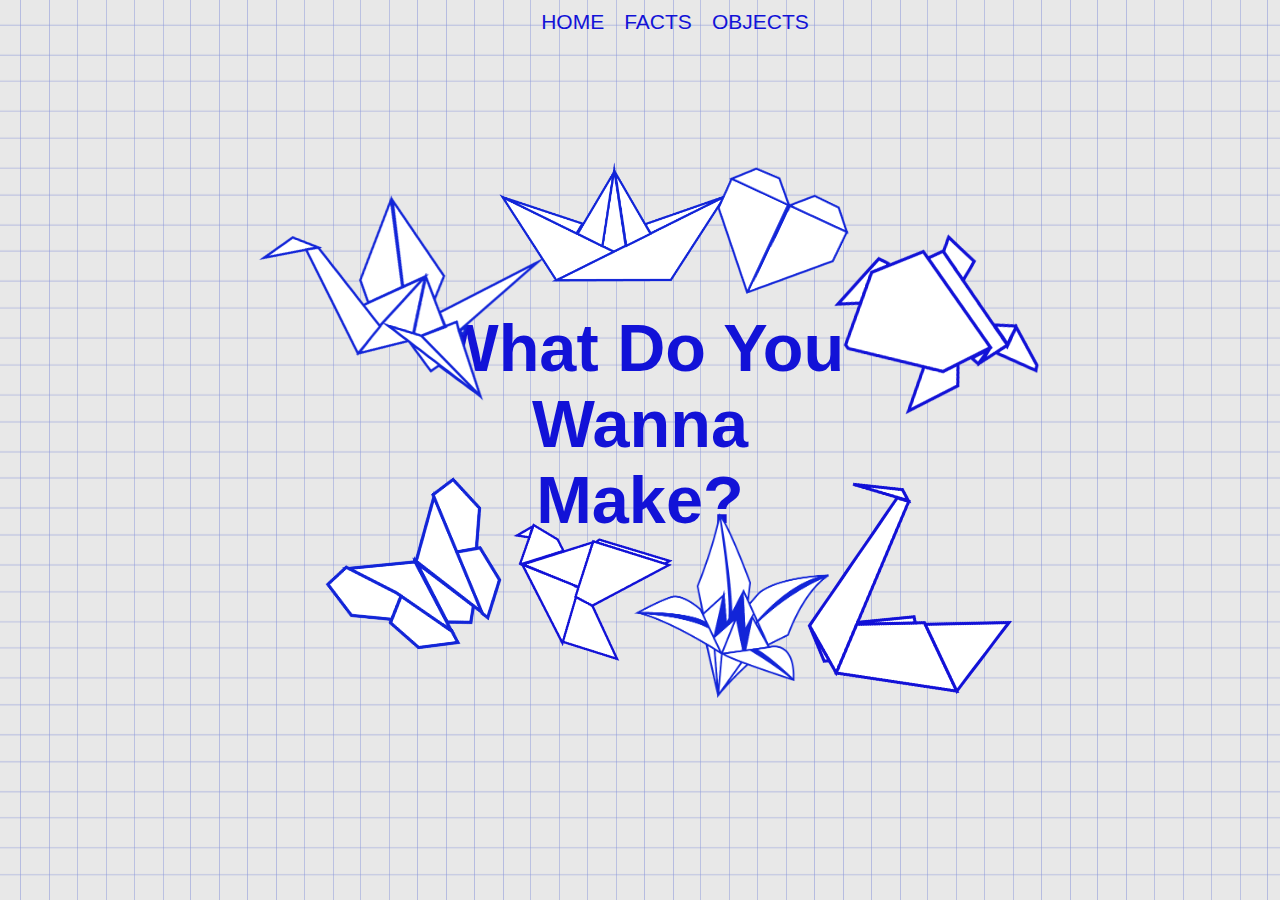
<file: index.html>
<!DOCTYPE html>
<html>
    <head>
        <title>OBJECTS</title>
        <link rel="stylesheet" href="homestyle.css">
        <header class="center">

            <div class="navbar">
                <a class="active" href="info/info.html">HOME</a>
                <a class="active" href="facts page/facts.html">FACTS</a>
                <a class="active" href="index.html">OBJECTS</a>

            </div>

        </header>
    </head>
    <body>

        <h1>What Do You <br> Wanna Make?</h1>
        
        <a href="crane_steps/crane-steps.html"> 
            <div class="card">
                <img src="img/crane outline.png" id="crane" class="img-1"> 
                <img src="img/crane origami.png" id="crane" class="hover_img-1"> 
            </div>
        </a>

        <a href="boat_steps/boat-steps.html">
            <div class="card1">
                <img src="img/boat outline.png" id="boat" class="img-2">
                <img src="img/boat origami.png" id="boat" class="hover_img-2">
            </div>
        </a>

        <a href="lily_steps/lily-steps.html">
            <div class="card2" >
                <img src="img/lily outline.png" id="lily" class="img-3">
                <img src="img/lily-blue.png" id="lily" class="hover_img-3">
            </div>
        </a>

        <a href="swan-steps/swan-steps.html">
            <div class="card3">
                <img src="img/swan-outline.png" id="swan" class="img-4">
                <img src="img/sawn blue1.png" id="swan" class="hover_img-4">
            </div>
        </a>

        <a href="heart-steps/heart-steps.html">
            <div class="card4" >
                <img src="img/heart outline.png" id="heart" class="img-5">
                <img src="img/heart origami.png" id="heart" class="hover_img-5">
            </div>
        </a>

        <!-- <a>
            <div class="card5">
                <img src="img/bag outline.png" id="bag" class="img-6">
                <img src="img/bag origami.png" id="bag" class="hover_img-6">
            </div>
        </a> -->

        <a href="frog-steps/frog-steps.html">
            <div class="card6">
                <img src="img/frog outline.png" id="frog" class="img-7">
                <img src="img/frog origami.png" id="frog" class="hover_img-7">
            </div>
        </a>

        <a  href="butterfly-steps/butterfly-steps.html">
            <div class="card7">
                <img src="img/butterfly outline.png" id="butterfly" class="img-8">
                <img src="img/butterfly origami.png" id="butterfly" class="hover_img-8">
            </div>
        </a>

        <a href="bird-steps/bird-steps.html">
            <div class="card8">
                <img src="img/bird outline.png" id="bird" class="img-9">
                <img src="img/bird origami.png" id="bird" class="hover_img-9">
            </div>
        </a>

     
    </body>
</html>
</file>
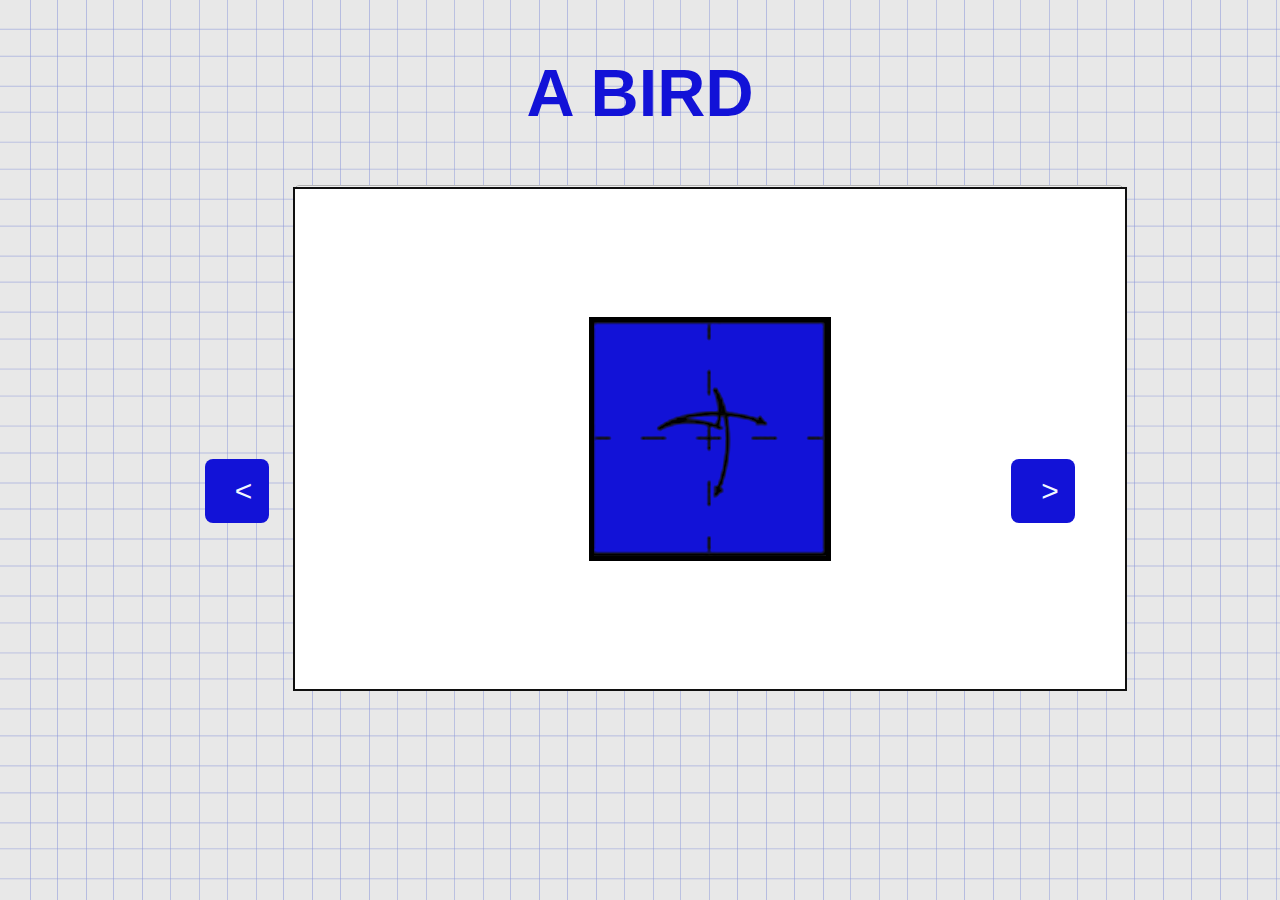
<file: bird-steps/bird-steps.html>
<!DOCTYPE html>
<html>
    <head>

        <meta name="viewpoint" content="width=device+width, initial-scale=1.0">

        <link rel="stylesheet" href="../style-steps.css">
    </head>
    <body>

        <h2> A BIRD </h2>

        <progress id="status" min="0" max="190" value="0"></progress>

    <div class="left" onclick="klikl()">
        <button id="left-button">
              <
        </button>
    </div>

         <div class="center" id="content">

            <div class=internal>
                <img src="img/bird-01 .png">
            </div>

            <div class=internal>
                <img src="img/bird-02.png">
            </div>

            <div class=internal>
                <img src="img/bird-03.png">
            </div>
            
            <div class=internal>
                <img src="img/bird-04.png">
            </div>

            <div class=internal>
                <img src="img/bird-05.png">
            </div>

            <div class=internal>
                <img src="img/bird-06.png">
            </div>

            <div class=internal>
                <img src="img/bird-07.png">
            </div>

            <div class=internal>
                <img src="img/bird-08.png">
            </div>
            
            <div class=internal>
                <img src="img/bird-09.png">
            </div>

            <div class=internal>
                <img src="img/bird-10.png">
            </div>

            <div class=internal>
                <img src="img/bird-11.png">
            </div>

            <div class=internal>
                <img src="img/bird-12.png">
            </div>

            <div class=internal>
                <img src="img/bird-13.png">
            </div>

            <div class=internal>
                <img src="img/bird-14.png">
            </div>

            <div class=internal>
                <img src="img/bird-15.png">
            </div>

            <div class=internal>
                <img src="img/bird-16.png">
            </div>

            <div class=internal>
                <img src="img/bird-17.png">
            </div>

            <div class=internal>
                <img src="img/bird-18.png">
            </div>

            <div class=internal>
                <img src="img/bird-19.png">
            </div>

            <div class=internal>
                <img src="img/bird origami.png">
            </div>

        </div>

    <div class="right" onclick="klik()">
        <button id="right-button">
                >
        </button>
    
    </body>
    
        <script src="../steps.js"></script>
    
</html>
</file>
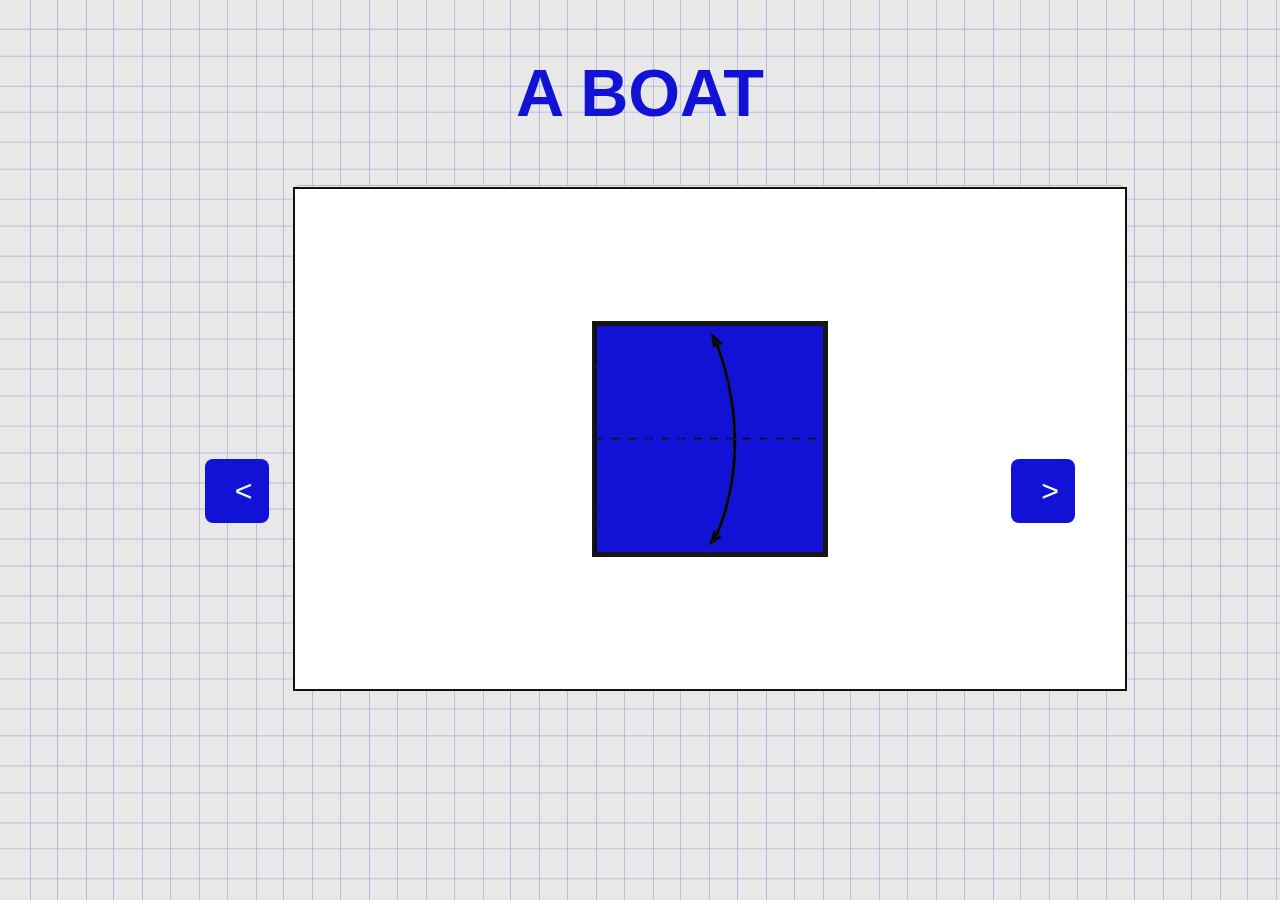
<file: boat_steps/boat-steps.html>
<!DOCTYPE html>
<html>
    <head>

        <meta name="viewpoint" content="width=device+width, initial-scale=1.0">

        <link rel="stylesheet" href="../style-steps.css">

    </head>
    <body>

        <h2> A BOAT </h2>

        <progress id="status" min="0" max="100" value="0"></progress>
        

        <div class="left" onclick="klikl()">
            <button id="left-button">
              <
            </button>
         </div>
         <div class="center" id="content">
            <div class=internal>
                <img src="img/boat-01.png">
            </div>
            <div class=internal>
                <img src="img/boat-2.png">
            </div>
            <div class=internal>
                <img src="img/boat-03.png">
            </div>
            <div class=internal>
                <img src="img/boat-04.png">
            </div>
            <div class=internal>
                <img src="img/boat-05.png">
            </div>
            <div class=internal>
                <img src="img/boat-06.png">
            </div>
            <div class=internal>
                <img src="img/boat-07.png">
            </div>
            <div class=internal>
                <img src="img/boat-08.png">
            </div>
            <div class=internal>
                <img src="img/boat-09.png">
            </div>
            <div class=internal>
                <img src="img/boat-10.png">
            </div>
            <div class=internal>
                <img src="img/boat origami.png">
            </div>
        </div>
        
        <div class="right">
           <button id="right-button" onclick="klik()">
            >
           </button>
        </div>
   </body>

   <script src="../steps.js"></script>

</html>
</file>
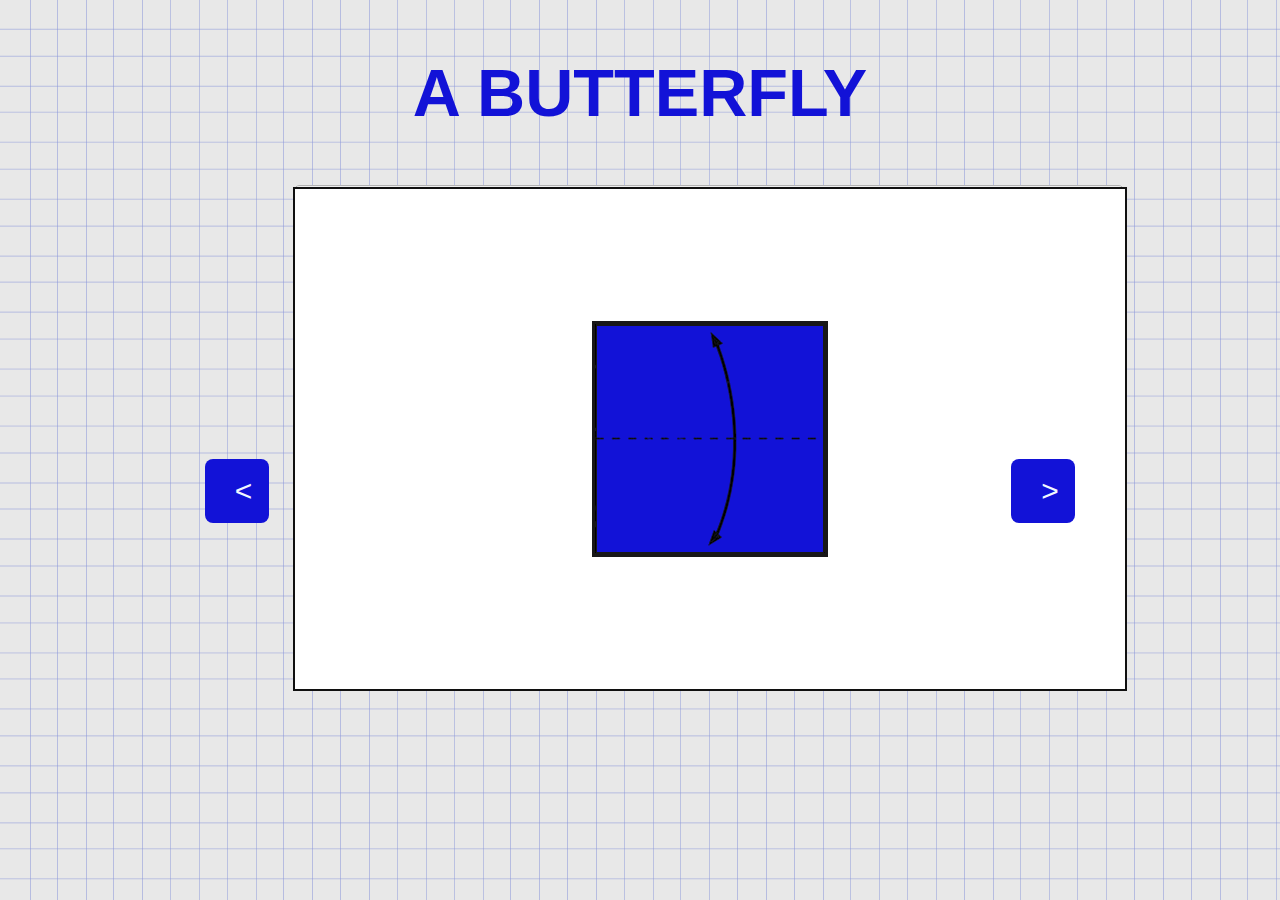
<file: butterfly-steps/butterfly-steps.html>
<!DOCTYPE html>
<html>
    <head>
    
        <meta name="viewpoint" content="width=device+width, initial-scale=1.0">

        <link rel="stylesheet" href="../style-steps.css">
    </head>
    <body>

        <h2> A BUTTERFLY </h2>

        <progress id="status" min="0" max="110" value="0"></progress>

    <div class="left" onclick="klikl()">
        <button id="left-button">
              <
        </button>
    </div>

         <div class="center" id="content">

            <div class=internal>
                <img src="img/butterfly-01.png">
            </div>

            <div class=internal>
                <img src="img/butterfly-02.png">
            </div>

            <div class=internal>
                <img src="img/butterfly-03.png">
            </div>

            <div class=internal>
                <img src="img/butterfly-04.png">
            </div>

            <div class=internal>
                <img src="img/butterfly-05.png">
            </div>

            <div class=internal>
                <img src="img/butterfly-06.png">
            </div>

            <div class=internal>
                <img src="img/butterfly-07.png">
            </div>

            <div class=internal>
                <img src="img/butterfly-08.png">
            </div>

            <div class=internal>
                <img src="img/butterfly-09.png">
            </div>

            <div class=internal>
                <img src="img/butterfly-10.png">
            </div>

            <div class=internal>
                <img src="img/butterfly-11.png">
            </div>

            <div class=internal>
                <img src="img/butterfly origami.png">
            </div>


        </div>

        <div class="right" onclick="klik()">
            <button id="right-button">
                     >
            </button>
    
        </body>
    
        <script src="../steps.js"></script>
    
        </html>
</file>
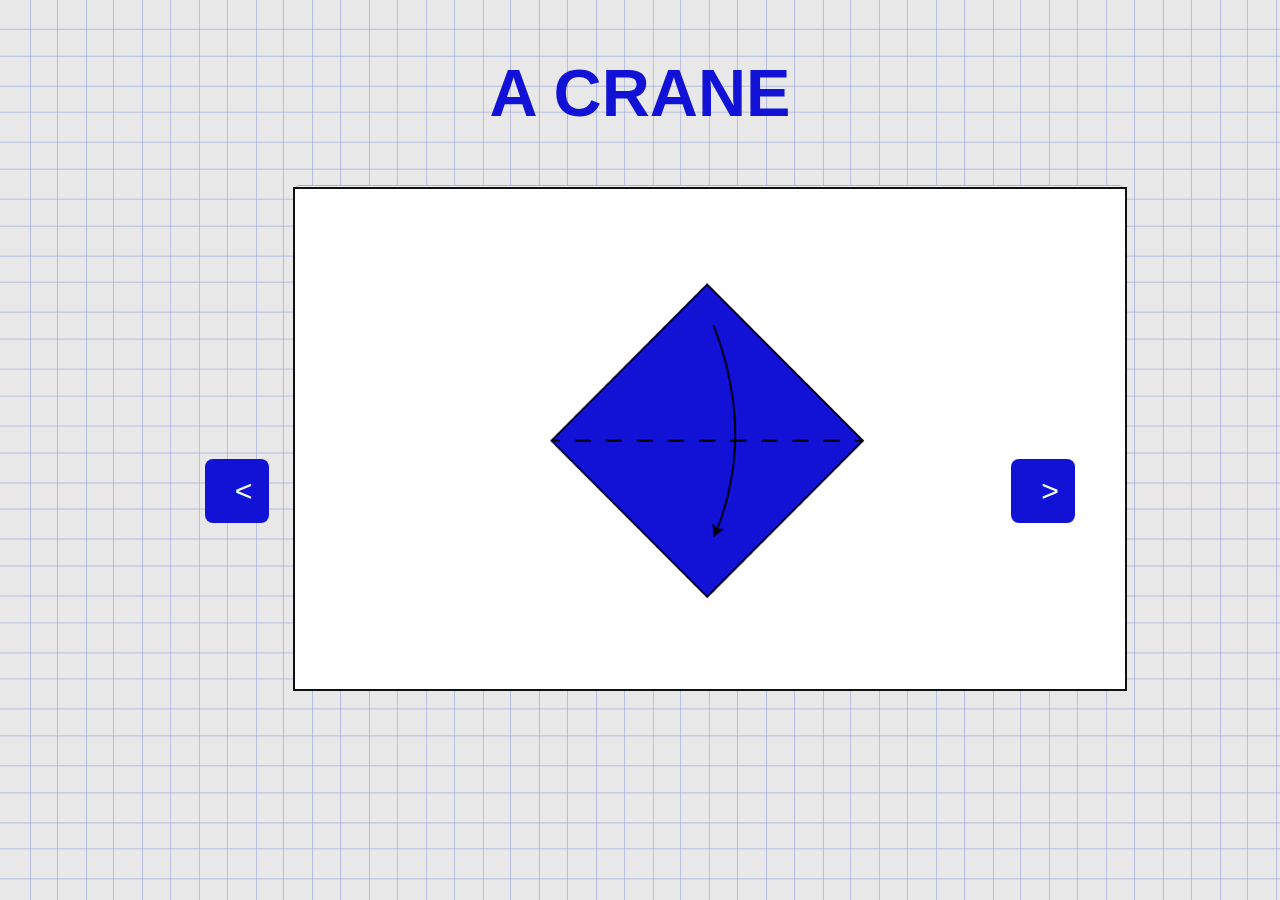
<file: crane_steps/crane-steps.html>
<!DOCTYPE html>
<html>
    <head>
      
      <meta name="viewpoint" content="width=device+width, initial-scale=1.0">

        <link rel="stylesheet" href="../style-steps.css">
    </head>
    <body>

        <h2> A CRANE </h2>

        <progress id="status" min="0" max="160" value="0"></progress>

        <div class="left" onclick="klikl()">
            <button id="left-button">
             <
            </button>
         </div>
         <div class="center" id="content">
            <div class=internal>
                <img src="img/crane-01 empty.png">
            </div>
            <div class=internal>
                <img src="img/crane-02.png">
            </div>
            <div class=internal>
               <img src="img/crane-04.png">
            </div>
            <div class=internal>
                <img src="img/crane-05.png">
            </div>
            <div class=internal>
               <img src="img/crane-06.png">
            </div>
            <div class=internal>
                <img src="img/crane-07.png">
            </div>
            <div class=internal>
                <img src="img/crane-08.png">
            </div>
            <div class=internal>
                <img src="img/crane-09.png">
             </div>
             <div class=internal>
                <img src="img/crane-10.png">
             </div>
             <div class=internal>
                <img src="img/crane-11.png">
             </div>
             <div class=internal>
                <img src="img/crane-12.png">
             </div>
             <div class=internal>
                <img src="img/crane-13.png">
             </div>
             <div class=internal>
                <img src="img/crane-14.png">
             </div>
             <div class=internal>
                <img src="img/crane-15.png">
             </div>
             <div class=internal>
                <img src="img/crane-16.png">
             </div>
             <div class=internal>
               <img src="img/crane-17.png">
             </div>
             <div class=internal>
               <img src="img/crane origami.png">
             </div>


         </div>
         <div class="right" onclick="klik()">
            <button id="right-button">
             >
            </button>
         </div>
    </body>

    <script src="../steps.js"></script>

</html>
</file>
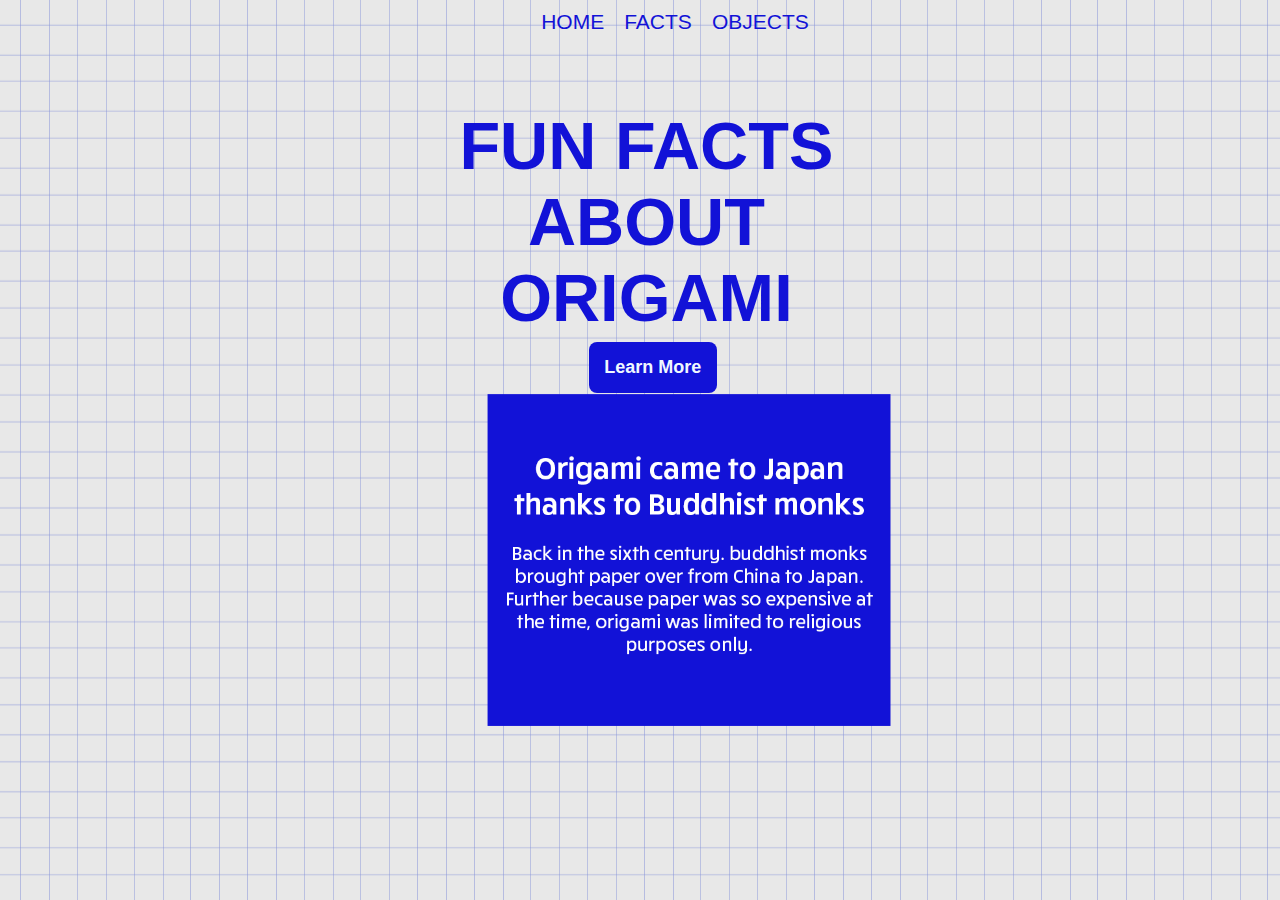
<file: facts page/facts.html>
<!DOCTYPE html>
<html>
    <head>
         
        <meta name="viewpoint" content="width=device+width, initial-scale=1.0">

        <title>FACTS</title>
        <link rel="stylesheet" href="facts.css">
        <header class="center">

            <div class="navbar">
                <a class="active" href="../info/info.html">HOME</a>
                <a class="active" href="../facts page/facts.html">FACTS</a>
                <a class="active" href="../index.html">OBJECTS</a>

            </div>

        </header>
    </head>
    <body>
        <style>
            body{
                margin:0;
            }
        </style>
        <!-- TRY 3  -->

        <div class="heading">
            <h1>FUN FACTS ABOUT <br> ORIGAMI </h1>
        </div>
        <div id="facts">
            <img id="image" src="img/fact_1.png">
        </div>
        
        <button class="button" onclick="changeImage()">Learn More</button>


        <!-- diffrent methodes  -->
        <!-- TRY 1 -->
        <!-- <div class="heading">
            <h1>FUN FACTS ABOUT <br> ORIGAMI </h1>
        </div>

        <div id="facts">
            <img id="image" class="hidden" src="img/fact 1.jpg">
            <img class="hidden" src="img/fact 2 .jpg">
            <img class="hidden" src="img/fact 3.jpg .jpg">


        </div>
 
        <div class="button" onclick="toggleImage()">
            <button> Learn more!</button>
        </div> -->


        <!-- TRY 2 -->

        <!-- <div class="heading">
            <h1>FUN FACTS ABOUT <br> ORIGAMI </h1>
        </div>

        <img id="myImage" src="img/fact-1.jpg">
        <button class="button" onclick="changeImage()">Learn more</button> -->

    </body>
    <script src="facts.js"></script>

    </html>
</file>
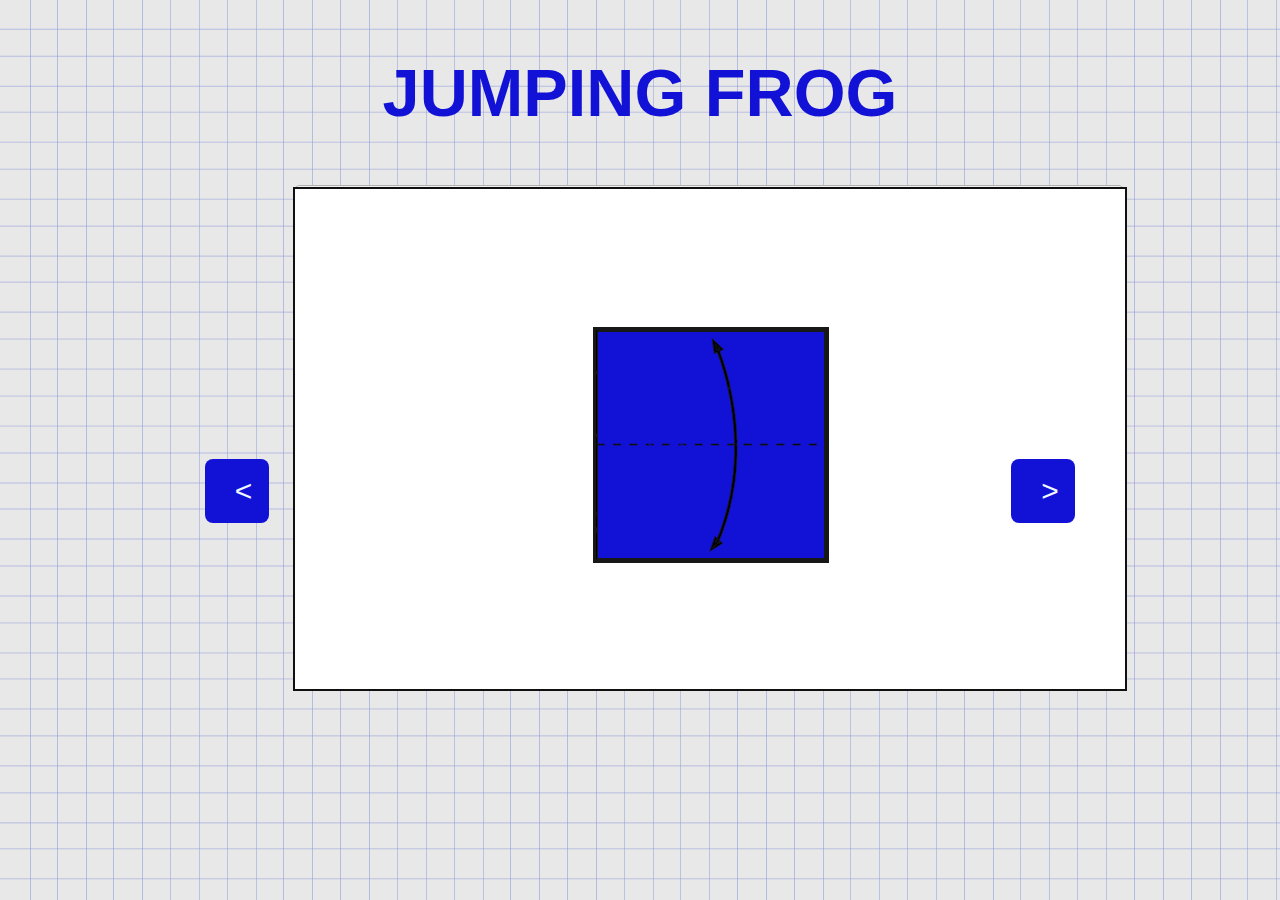
<file: frog-steps/frog-steps.html>
<!DOCTYPE html>
<html>
    <head>
        <link rel="stylesheet" href="../style-steps.css">
    </head>
    <body>

        <h2> JUMPING FROG </h2>

        <progress id="status" min="0" max="140" value="0"></progress>

    <div class="left" onclick="klikl()">
        <button id="left-button">
              <
        </button>
    </div>

         <div class="center" id="content">

            <div class=internal>
                <img src="img/frog-01 copy.png">
            </div>
            
            <div class=internal>
                <img src="img/frog-02.png">
            </div>

            <div class=internal>
                <img src="img/frog-03.png">
            </div>

            <div class=internal>
                <img src="img/frog-04.png">
            </div>

            <div class=internal>
                <img src="img/frog-05.png">
            </div>

            <div class=internal>
                <img src="img/frog-06.png">
            </div>

            <div class=internal>
                <img src="img/frog-07.png">
            </div>

            <div class=internal>
                <img src="img/frog-08.png">
            </div>

            <div class=internal>
                <img src="img/frog-09.png">
            </div>

            <div class=internal>
                <img src="img/frog-10.png">
            </div>

            <div class=internal>
                <img src="img/frog-11.png">
            </div>

            <div class=internal>
                <img src="img/frog-12.png">
            </div>

            <div class=internal>
                <img src="img/frog-13.png">
            </div>

            <div class=internal>
                <img src="img/frog-14.png">
            </div>

            <div class=internal>
                <img src="img/frog origami-f.png">
            </div>

        </div>

        <div class="right" onclick="klik()">
            <button id="right-button">
                     >
            </button>
    
        </body>
    
        <script src="../steps.js"></script>
    
        </html>
</file>
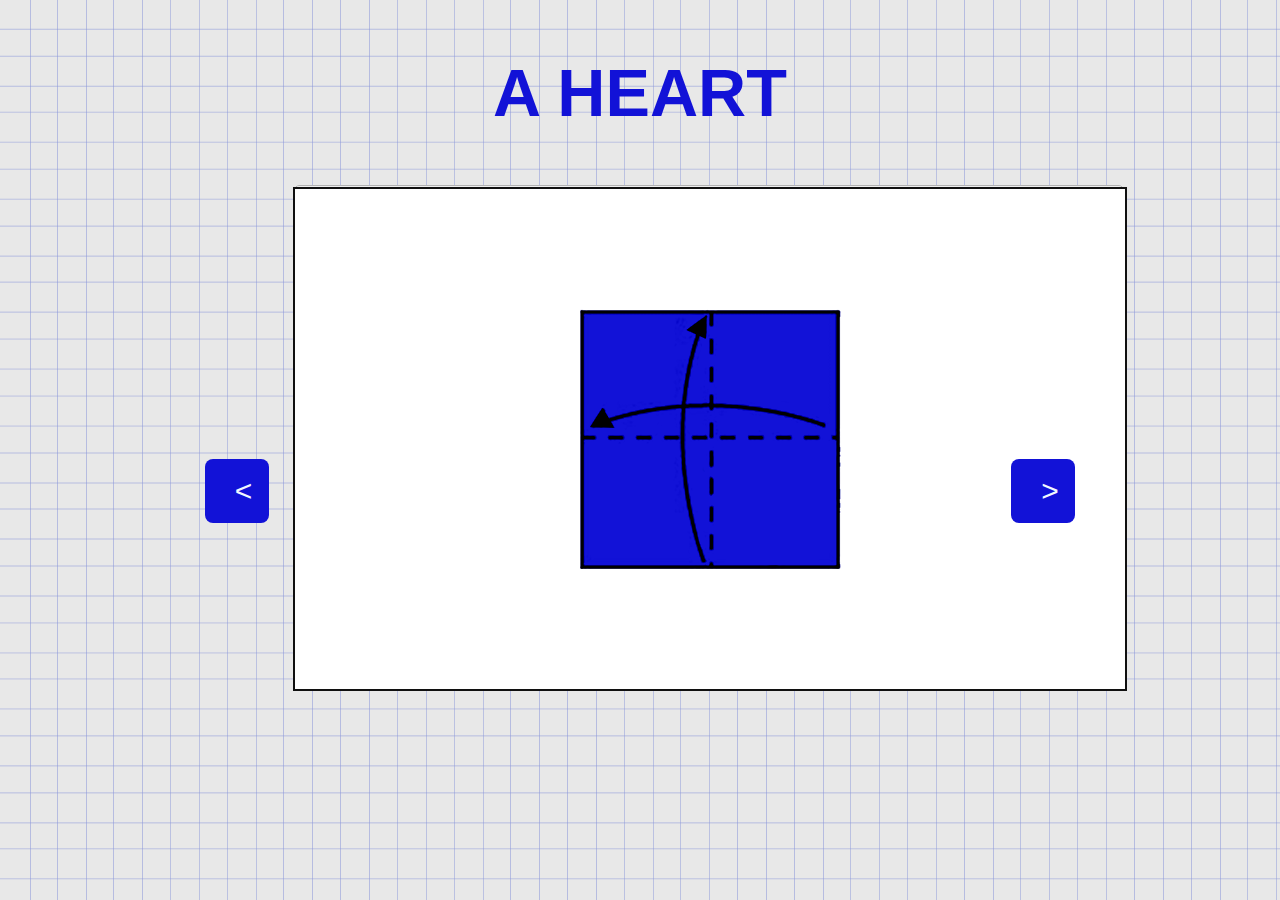
<file: heart-steps/heart-steps.html>
<!DOCTYPE html>
<html>
    <head>
        <title>A HEART</title>
        <link rel="stylesheet" href="../style-steps.css">
    </head>
    <body>

        <h2> A HEART </h2>

        <progress id="status" min="0" max="80" value="0"></progress>
    
    <div id="window">

    <div class="left" onclick="klikl()">
        <button id="left-button">
              <
        </button>
    </div >

         <div class="center" id="content">

            <div class=internal>
                <img src="img/heart-01.png">
            </div>

            <div class=internal>
                <img src="img/heart-02.png">
            </div>

            <div class=internal>
                <img src="img/heart-03.png">
            </div>

            <div class=internal>
                <img src="img/heart-04.png">
            </div>

            <div class=internal>
                <img src="img/heart-05 copy.png">
            </div>

            <div class=internal>
                <img src="img/heart-06.png">
            </div>

            <div class=internal>
                <img src="img/heart-07.png">
            </div>

            <div class=internal>
                <img src="img/heart-08.png">
            </div>

            <div class=internal>
                <img src="img/heart origami-f.png">
            </div>


        </div>

    <div class="right" onclick="klik()">
        <button id="right-button">
                 >
        </button>

        <!-- <audio id="beep" src="../click-sound.mp3"></audio> -->
    </div>

    </body>

    <script src="../steps.js"></script>

    </html>
</file>
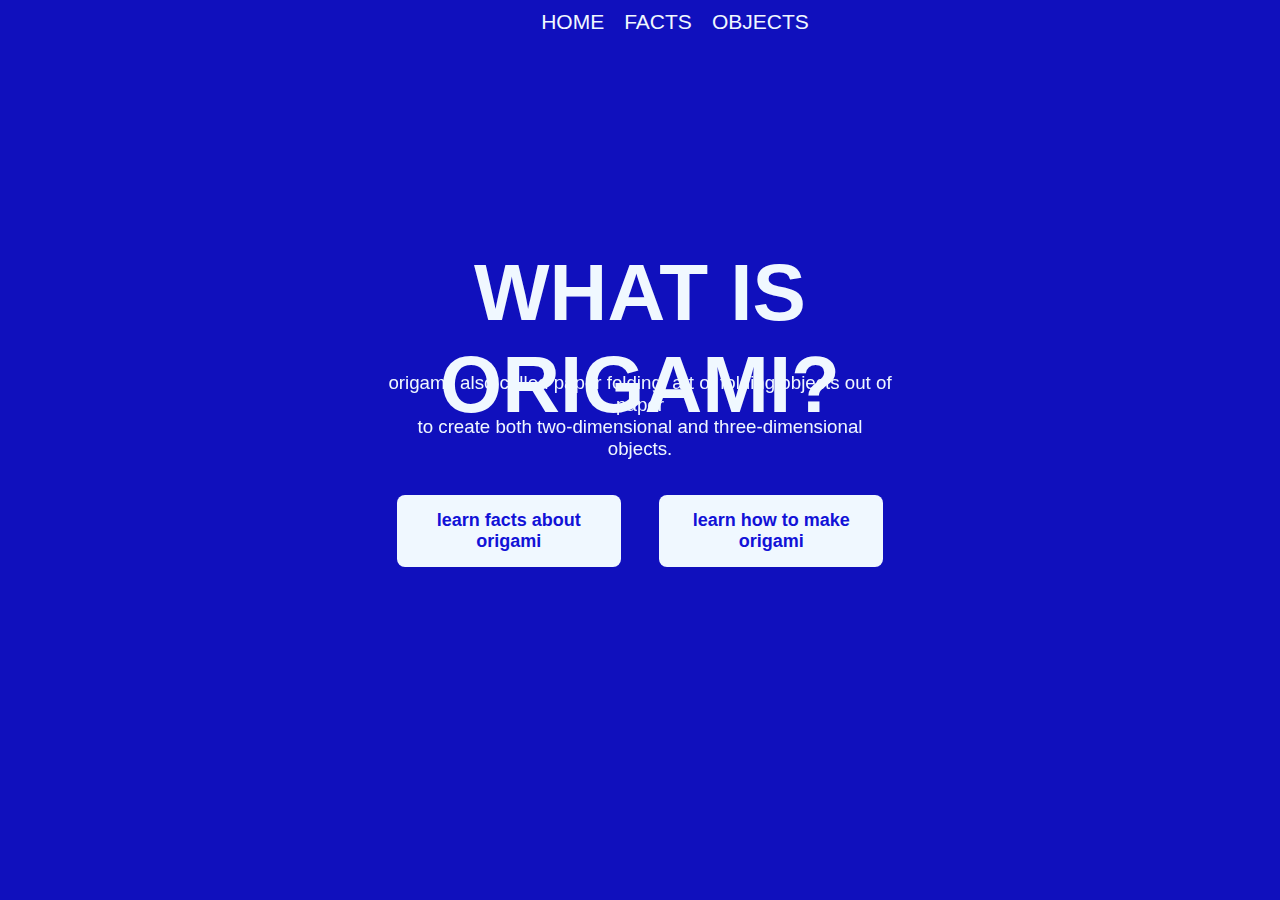
<file: info/info.html>
<!DOCTYPE html>
<html>
    <head>
        <title> ALL ABOUT ORIGAMI </title>
        <link rel="stylesheet" href="info.css">
        <header class="center">

            <div class="navbar">
                <a class="active" href="../info/info.html">HOME</a>
                <a class="active" href="../facts page/facts.html">FACTS</a>
                <a class="active" href="../index.html">OBJECTS</a>

            </div>

        </header>
    
        <body>
            <h1>
                WHAT IS ORIGAMI?
            </h1>
            <h3>
                origami, also called paper folding, art of folding objects out of paper 
                <br>to create both two-dimensional and three-dimensional objects.
            </h3>

            <a href="../facts page/facts.html">
            <button id="facts" class="facts">
                learn facts about origami
            </button>
            </a>
            
            <a href="../index.html">
            <button id="make" class="facts">
                learn how to make origami
            </button>
            </a>
        </body>
</file>
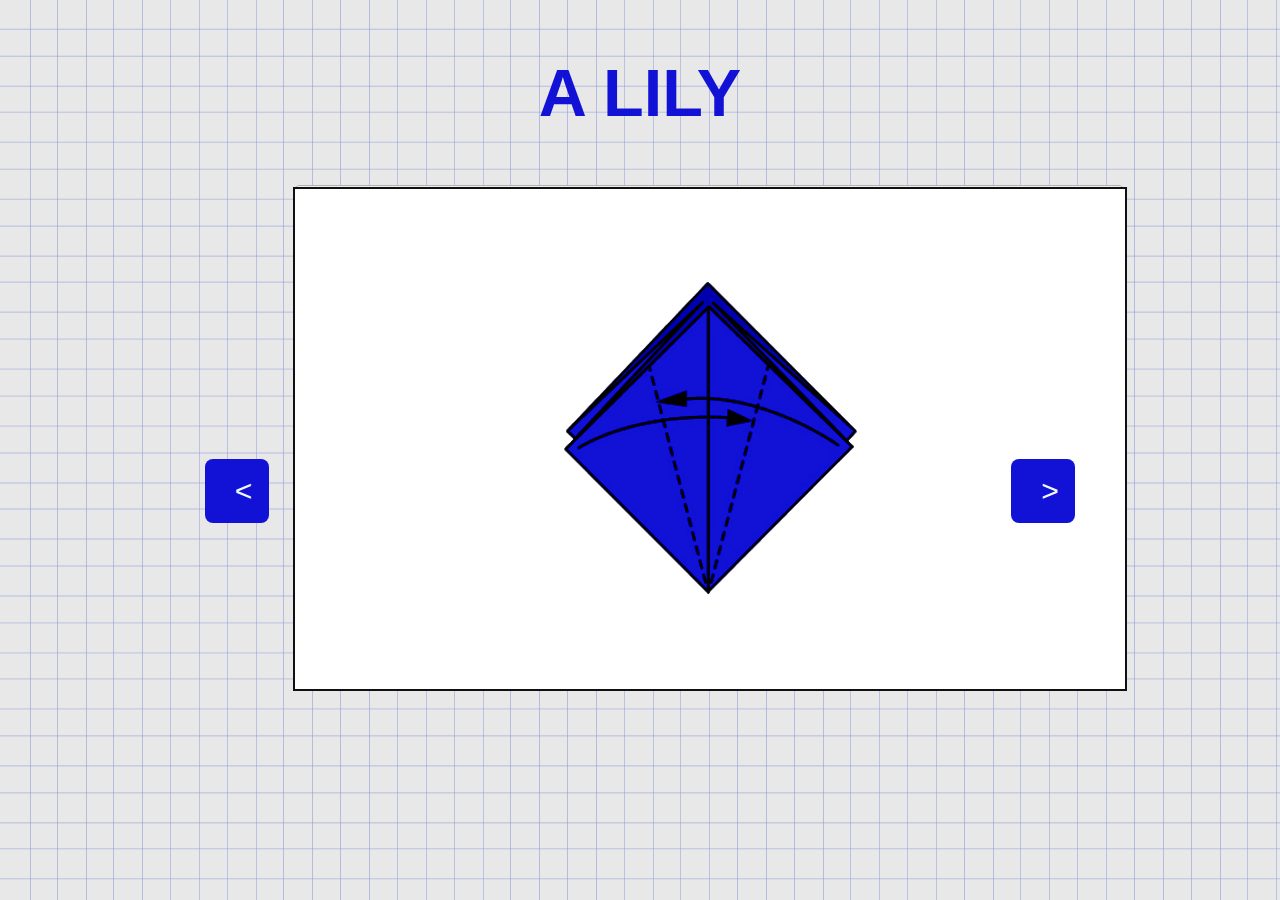
<file: lily_steps/lily-steps.html>
<!DOCTYPE html>
<html>
    <head>
        <link rel="stylesheet" href="../style-steps.css">
    </head>
    <body>

        <h2> A LILY </h2>

        <progress id="status" min="0" max="80" value="0"></progress>

        <div class="left" onclick="klikl()">
            <button id="left-button">
              <
            </button>
         </div>
         <div class="center" id="content">
            <div class=internal>
                <img src="img/lily-01.png">
            </div>
            <div class=internal>
                <img src="img/lily-02.png">
            </div>
            <div class=internal>
                <img src="img/lily-03.png">
            </div>
            <div class=internal>
                <img src="img/lily-04.png">
            </div>
            <div class=internal>
                <img src="img/lily-05.png">
            </div>
            <div class=internal>
                <img src="img/lily-06.png">
            </div>
            <div class=internal>
                <img src="img/lily-07.png">
            </div>
            <div class=internal>
                <img src="img/lily-08.png">
            </div>
            <div class=internal>
                <img src="img/lily origami-f.png">
            </div>
        </div>
        <div class="right" onclick="klik()">
           <button id="right-button">
            >
           </button>
        </div>
   </body>

   <script src="../steps.js"></script>

</html>
</file>
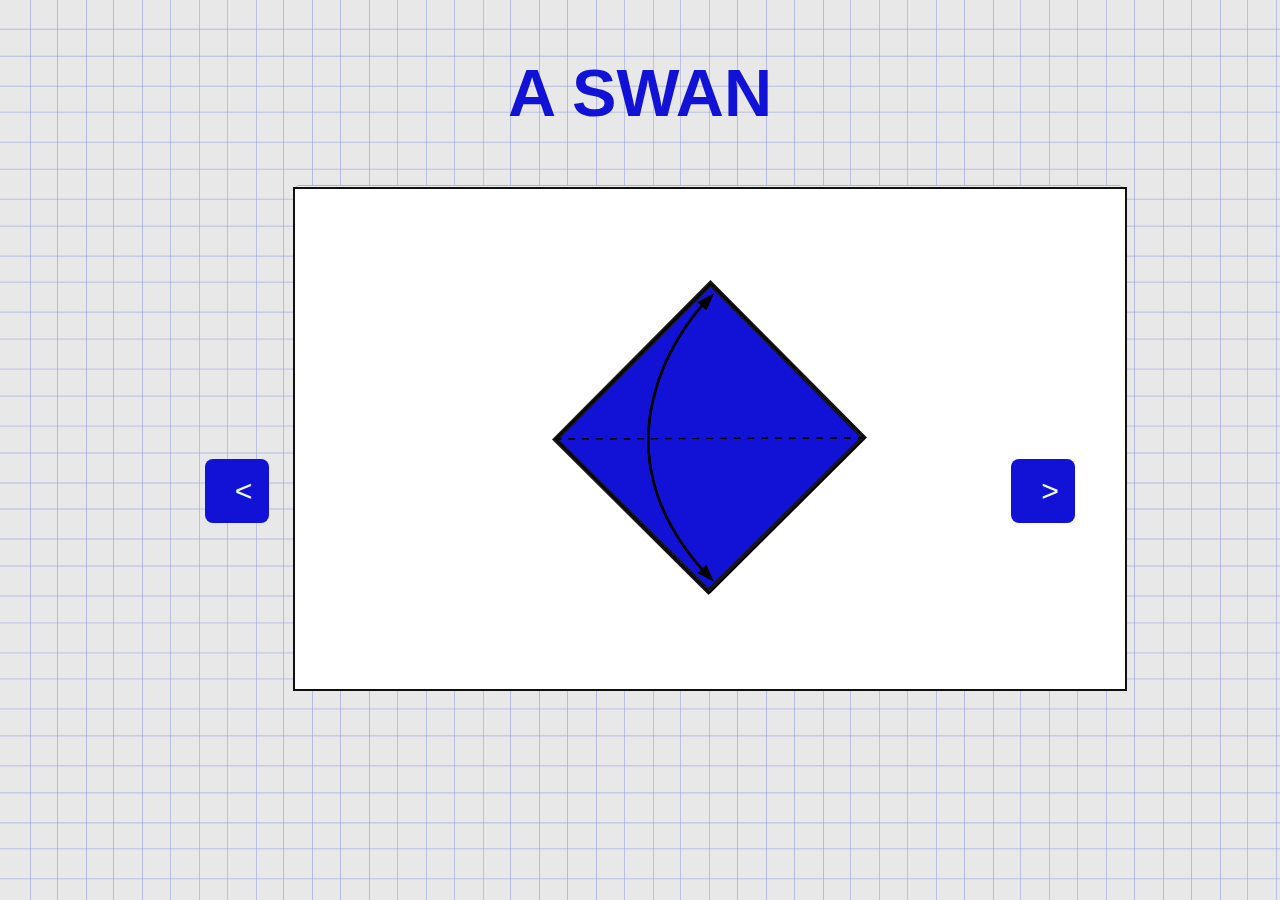
<file: swan-steps/swan-steps.html>
<!DOCTYPE html>
<html>
    <head>
        <link rel="stylesheet" href="../style-steps.css">
    </head>
    <body>

        <h2> A SWAN </h2>

        <progress id="status" min="0" max="70" value="0"></progress>

    <div class="left" onclick="klikl()">
        <button id="left-button">
              <
        </button>
    </div>

         <div class="center" id="content">

            <div class=internal>
                <img src="img/swan-01 copy.png">
            </div>

            <div class=internal>
                <img src="img/swan-02.png">
            </div>

            <div class=internal>
                <img src="img/swan-03.png">
            </div>

            <div class=internal>
                <img src="img/swan-04.png">
            </div>

            <div class=internal>
                <img src="img/swan-05.png">
            </div>

            <div class=internal>
                <img src="img/swan-06.png">
            </div>

            <div class=internal>
                <img src="img/swan-07.png">
            </div>

            <div class=internal>
                <img src="img/sawn origami-f.png">
            </div>

            
        </div>

        <div class="right" onclick="klik()">
            <button id="right-button">
                     >
            </button>
    
        </body>
    
        <script src="../steps.js"></script>
    
        </html>
</file>
<file: homestyle.css>
body{
    background-size: auto;
    background-position: center;
    background-position-y: 3%;
    background-image: url("img/web background.png") ;
    background-size: 1920px 1080px;
    margin: 0%;
}

h1{
    position: fixed;
    top: 29.5%;
    left: 33.2%;
    right: 33.2%;
    text-align: center;
    color: rgb(18, 18, 215);
    font-family: fatfrank, sans-serif;
    font-style: normal;
    font-weight: 800;
    font-size: 50pt;
    font-kerning: auto;
}

.navbar a{
    position: relative;
    left: 41.5%;
    right: 41.5%;
    float: left;
    text-align: center;
    font-family: fatfrank, sans-serif;
    padding: 10px;
    color: rgb(18, 18, 215);
    text-decoration: none;
    font-size: 21px;
    transition: all 0.3s;
}

.navbar a:hover {
    background-color: rgb(18, 18, 215);
    color: aliceblue;
    
}




/* images for links below */

#crane{
    position: fixed;
    top: 22%;
    left: 20%;
    height: 180px;
    rotate: 13deg;

}


.card:hover .img-1-lable{
    display: inline-block;
}

.card:hover .img-1{
    display: none;
}

.hover_img-1{
    display: none;
}

.card:hover .hover_img-1{
   display: inline-block;
   transform: scale(1.2);
}

#boat{
    position: fixed;
    top: 18%;
    left: 39%;
    right: 61%;
    height: 120px;
}

.card1:hover .img-2{
    display: none;
}

.hover_img-2{
    display: none;

}
.card1:hover .hover_img-2{
   display: inline-block;
   transform: scale(1.2);

}

#lily{
    position: fixed;
    height: 185px;
    top: 57%;
    left: 49.5%;
    right: 50%;
}

.card2:hover .img-3{
    display: none;
}

.hover_img-3{
    display: none;
}

.card2:hover .hover_img-3{
   display: inline;
   transform: scale(1.2);
}

#swan{
    position: fixed;
    height: 200px;
    top: 55%;
    left: 64%;
    right: 36%;
    rotate: 15deg;
}

.card3:hover .img-4{
    display: none;
}

.hover_img-4{
    display: none;

}
.card3:hover .hover_img-4{
   display: inline-block;
   transform: scale(1.2);

}

#heart{
    position: fixed;
    max-height: 120px;
    top: 20%;
    left: 55.2%;
    right: 44.8%;
    rotate: 25deg;
}

.card4:hover .img-5{
    display: none;
}

.hover_img-5{
    display: none;
}

.card4:hover .hover_img-5{
   display: inline;
   transform: scale(1.2);
}

/* #bag{
    position: fixed;
    max-height: 160px;
    top: 19%;
    left: 64%;
    rotate: -25deg;
}

.card5:hover .img-6{
    display: none;
}

.hover_img-6{
    display: none;
}

.card5:hover .hover_img-6{
    display: inline;
    transform: scale(1.2);
} */

#frog{
    position: fixed;
    max-height: 185px;
    top: 26%;
    left: 65%;
    right: 35%;
    rotate: 10deg;
}

.card6:hover .img-7{
    display: none;
}

.hover_img-7{
    display: none;
}

.card6:hover .hover_img-7{
    display: inline;
    transform: scale(1.2);
}

#butterfly{
    position: fixed;
    max-height: 135px;
    top: 57%;
    left: 27%;
    right: 73%;
    rotate: -40deg;
}

.card7:hover .img-8{
    display: none;
}

.hover_img-8{
    display: none;
}

.card7:hover .hover_img-8{
    display: inline;
    transform: scale(1.2);
}

#bird{
    position: fixed;
    max-height: 125px;
    top: 58%;
    left: 39%;
    right: 61%;
    rotate: -335deg;
}

.card8:hover .img-9{
    display: none;
}

.hover_img-9{
    display: none;
}

.card8:hover .hover_img-9{
    display: inline;
    transform: scale(1.2);
}


/* information area */
</file>
<file: style-steps.css>
body{
    background-image: url("img/web background.png") ;
}

h2{
    top: 30%;
    text-align: center;
    color: rgb(18, 18, 215);
    font-family: fatfrank, sans-serif;
    font-style: normal;
    font-weight: 800;
    font-size: 50pt;
    font-kerning: auto;
}

#status{
    position: fixed;
    left: 23%;
    right: 23%;
    top: 20%;
    width: 830px;
    height: 20px;
}

#left-button{
    position: fixed;
    left: 16%;
    right: 79%;
    top: 51%;
    background-color:  rgb(18, 18, 215);
    border: none;
    color: aliceblue;
    padding: 15px 30px;
    text-align: center;
    text-decoration: none;
    display: inline-block;
    font-size: 30px;
    cursor: pointer;
    border-radius: 8px;
}

#right-button{
    position: fixed;
    left: 79%;
    right: 16%;
    top: 51%;
    background-color: rgb(18, 18, 215);
    border: none;
    color: aliceblue;
    padding: 15px 30px;
    text-align: center;
    text-decoration: none;
    display: inline-block;
    font-size: 30px;
    cursor: pointer;
    border-radius: 8px;
}


/* scrool */


/* .left{
    float: left; 
    position: fixed;
    left: 15%;
    top: 45%;
    width: 150px;
    height: 100px;
    border: 2px solid rgb(255, 255, 255);
   } */
   
   .internal{
    width: 100%;
    height: 100%;
    border: transparent;
    display: inline-block;
   }
   
   .center{
    position: relative;
    top: 19%;
    left: 22.5%;
    width: 830px;
    height: 500px;
    background-color: rgb(255, 255, 255);
    border: 2px solid rgb(16, 16, 16);
    margin: 1px;
    overflow: hidden;
    /*will change this to hidden later to deny scolling to user*/
    white-space: nowrap;
   }
   
   /* .right{
    float: right; 
    position: fixed;
    right: 15%;
    top: 45%;
    width: 10%;
    height: 100px;
    border: 2px solid rgb(255, 255, 255);
   } */
</file>
<file: facts page/facts.css>
body{
    background-size: auto;
    background-position: center;
    background-position-y: 3%;
    background-image: url("img/web background.png") ;
    background-size: 1920px 1080px;
}

h1{
    position: absolute;
    top: 7%;
    bottom: 93%;
    left: 31%;
    right: 30%;
    transform-origin: center;
    text-align: center;
    color: rgb(18, 18, 215);
    font-family: fatfrank, sans-serif;
    font-style: normal;
    font-weight: 800;
    font-size: 50pt;
    font-kerning: auto;
}

button{
    position: absolute;
    top: 37%;
    left:46%;
    right: 44%;
    transform-origin: center;
    background-color: rgb(18, 18, 215);
    border: none;
    color: aliceblue;
    padding: 15px 15px;
    text-align: center;
    font-family: rucksack, sans-serif;
    font-style: normal;
    font-weight: 700;
    text-decoration: none;
    display: inline-block;
    font-size: 18px;
    cursor: pointer;
    border-radius: 8px;
}

/* .center{
    margin: auto;
  width: 50%;
  padding: 10px;
} */



/* TRY 1 */


/* .hidden{
    display: none;
} */

#facts{
    position: absolute;
    /* transform-origin: center; */
    left: 35.7%;
    /* right: 32.6%; */
    padding-top: 300px;
}


#image{
    transform-origin: 260 50%;
    width: 520px;
}




/* TRY 2 
 NO CSS REQUIRED */





 .navbar a{
    position: relative;
    left: 41.5%;
    right: 41.5%;
    float: left;
    text-align: center;
    font-family: fatfrank, sans-serif;
    padding: 10px;
    color: rgb(18, 18, 215);
    text-decoration: none;
    font-size: 21px;
    transition: all 0.3s;
}

.navbar a:hover {
    background-color: rgb(18, 18, 215);
    color: aliceblue;
}



/* DIFFRENT WINDOW SIZES  */




@media screen and (max-width: 1950px)
{
   
button{
    position: absolute;
    top: 28%;
    left:46%;
    right: 44%;
}

#facts{
    position: absolute;
    left: 37%;
}

.navbar a{
    position: relative;
    left: 44.5%;
    right: 43.5%;
    float: left;
}

}



@media screen and (max-width: 1750px)
{
    button{
        position: absolute;
        top: 41%;
        left:46%;
        right: 44%;
    }
    
    #facts{
        position: absolute;
        left: 33.9%;
    }

    
 .navbar a{
    position: relative;
    left: 41.5%;
    right: 41.5%;
    float: left;
}

}



@media screen and (max-width: 1550px)
{
    button{
        position: absolute;
        top: 38%;
        left:46%;
        right: 44%;
    }
    
    #facts{
        position: absolute;
        left: 33.5%;
    }

    
 .navbar a{
    position: relative;
    left: 41.5%;
    right: 41.5%;
    float: left;
}
}
</file>
<file: info/info.css>
body{
    background-size: 1920px 1080px;
    /* width: 1920px;
    height: 1080px; */
    background-color: rgb(16, 16, 189);
    margin: 0%;
}

h1{
    position: fixed;
    top: 21.5%;
    left: 28%;
    right: 28%;
    text-align: center;
    color: aliceblue;
    font-family: fatfrank, sans-serif;
    font-style: normal;
    font-weight: 800;
    font-size: 60pt;
    font-kerning: auto;
}

h3{
    position: fixed;
    top: 39.3%;
    left: 30%;
    right: 30%;
    text-align: center;
    color: aliceblue;
    font-family: rucksack, sans-serif;
    font-style: normal;
    font-weight: 400;
    font-kerning: auto;

}


.navbar a{
    position: relative;
    left: 41.5%;
    right: 41.5%;
    float: left;
    text-align: center;
    font-family: fatfrank, sans-serif;
    padding: 10px;
    color: aliceblue;
    text-decoration: none;
    font-size: 21px;
    transition: all 0.3s;
}

.navbar a:hover {
    background-color: aliceblue;
    color:  rgb(18, 18, 215);
    
}


#facts{
    position: fixed;
    top: 55%;
    left: 31%;
    right: 51.5%;
    background-color: aliceblue;
    border: none;
    color: rgb(18, 18, 215);
    padding: 15px 15px;
    text-align: center;
    font-family: rucksack, sans-serif;
    font-style: normal;
    font-weight: 800;
    text-decoration: none;
    display: inline-block;
    font-size: 18px;
    cursor: pointer;
    border-radius: 8px;
}
#facts:hover{
    background-color: rgb(18, 18, 215);
    color: aliceblue;
    border: 0.5px solid aliceblue;
}

#make{
    position: fixed;
    top: 55%;
    left: 51.5%;
    right: 31%;
    background-color: aliceblue;
    border: none;
    color: rgb(18,18, 215);
    padding: 15px 15px;
    text-align: center;
    font-family: rucksack, sans-serif;
    font-style: normal;
    font-weight: 800;
    text-decoration: none;
    display: inline-block;
    font-size: 18px;
    cursor: pointer;
    border-radius: 8px;
}

#make:hover{
    background-color: rgb(18, 18, 215);
    color: aliceblue;
    border: 0.5px solid aliceblue;
}
</file>
